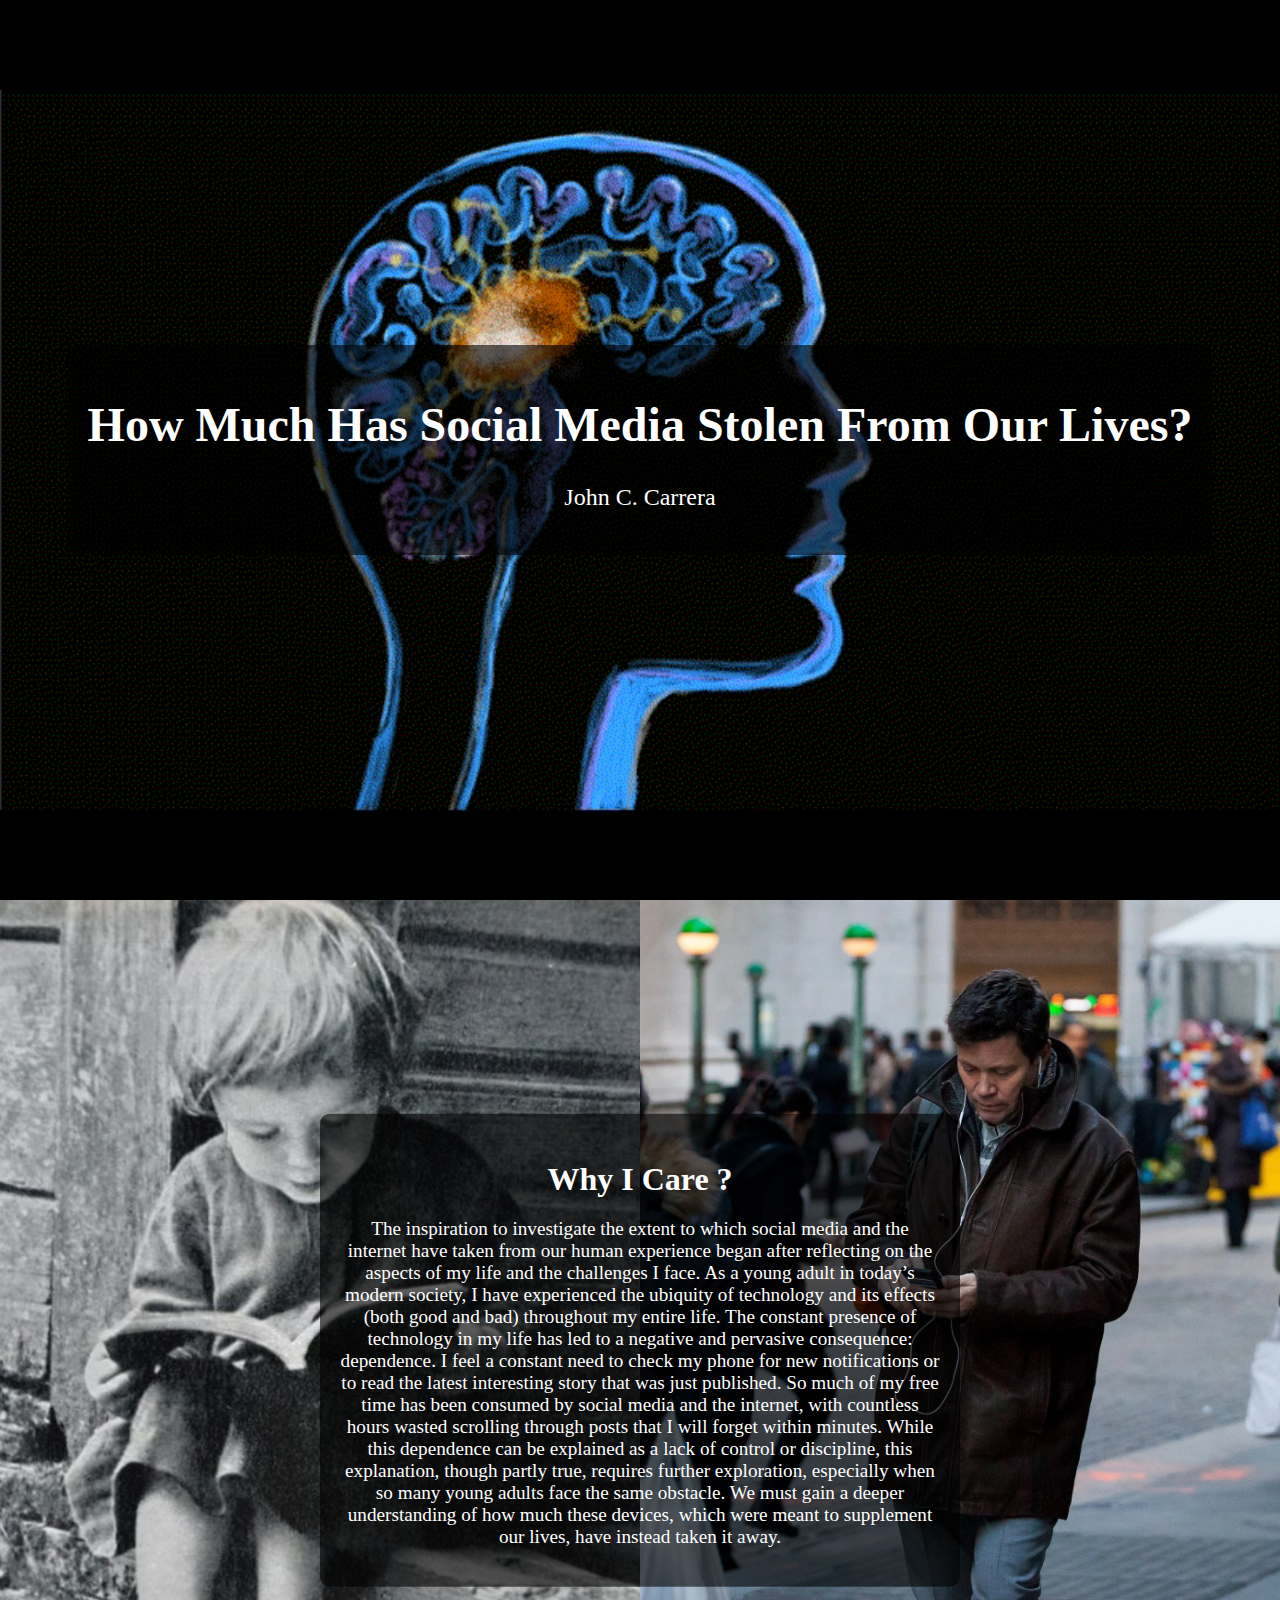
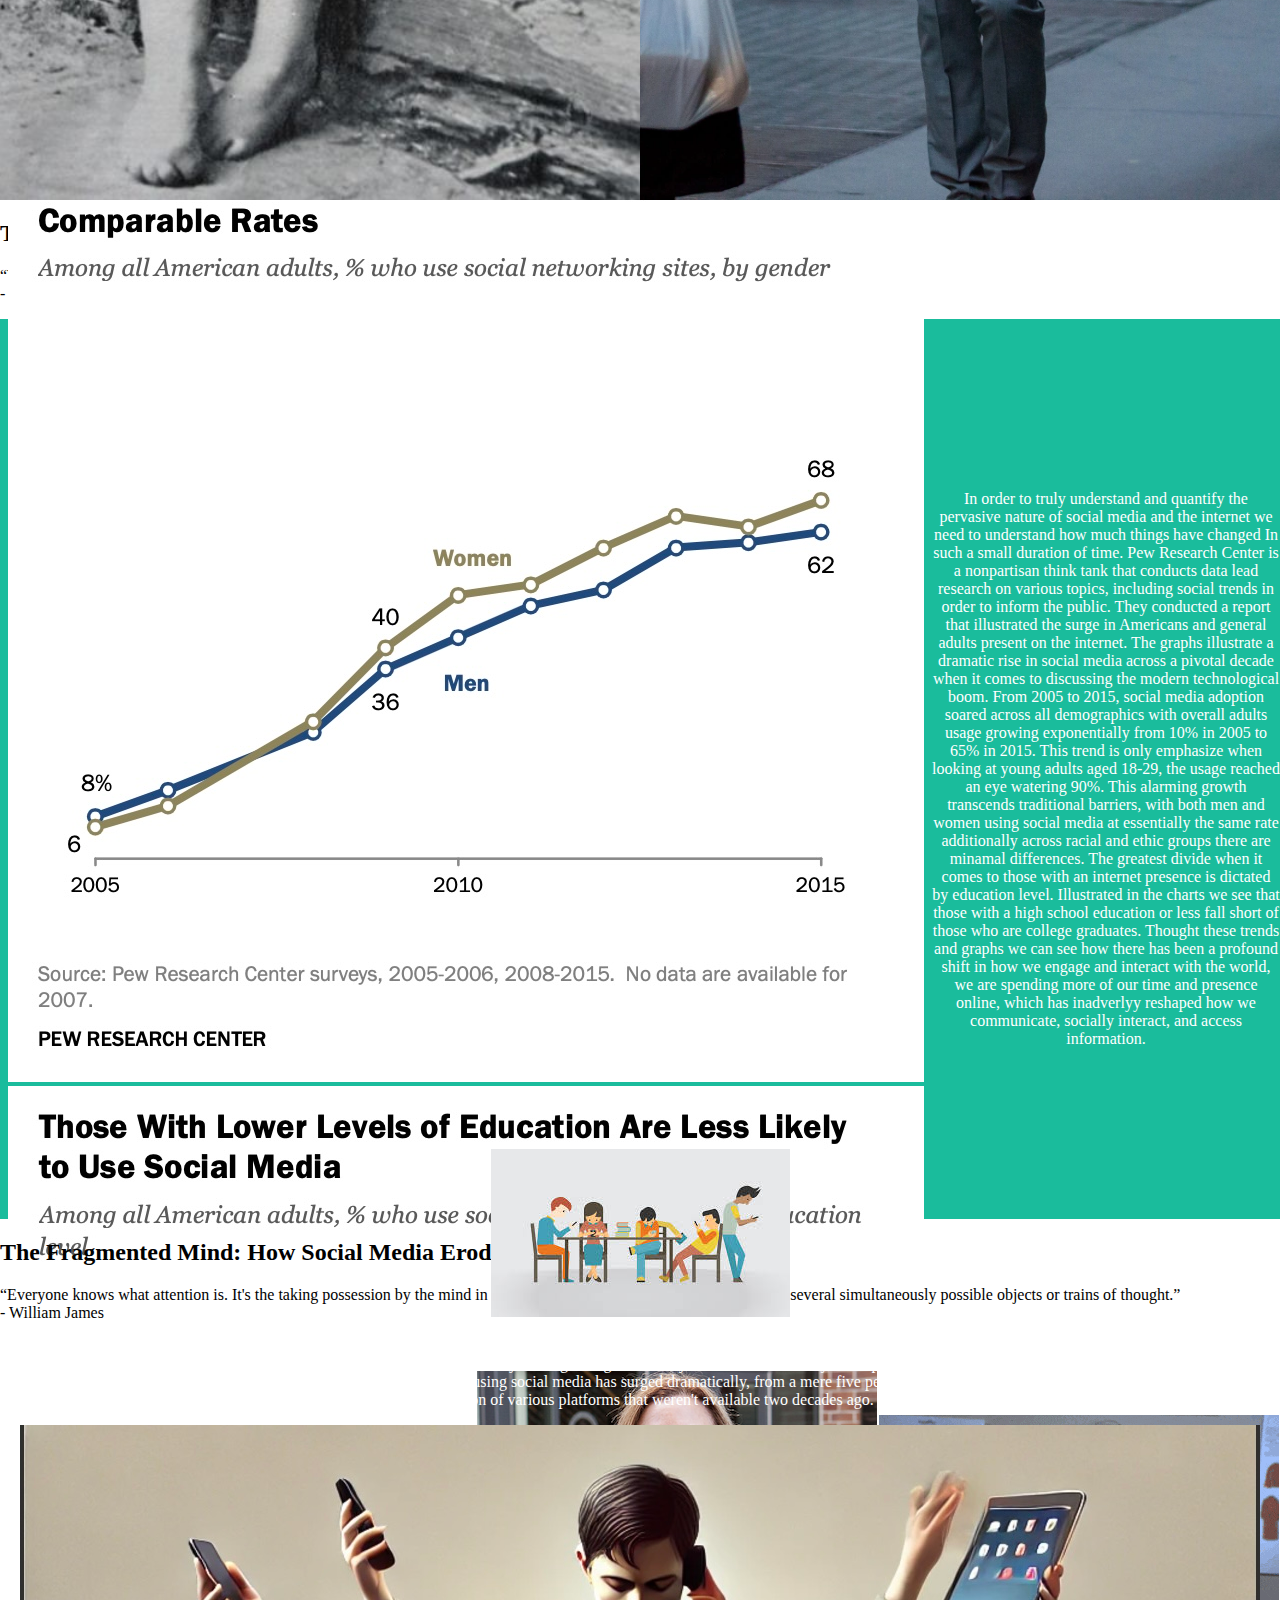
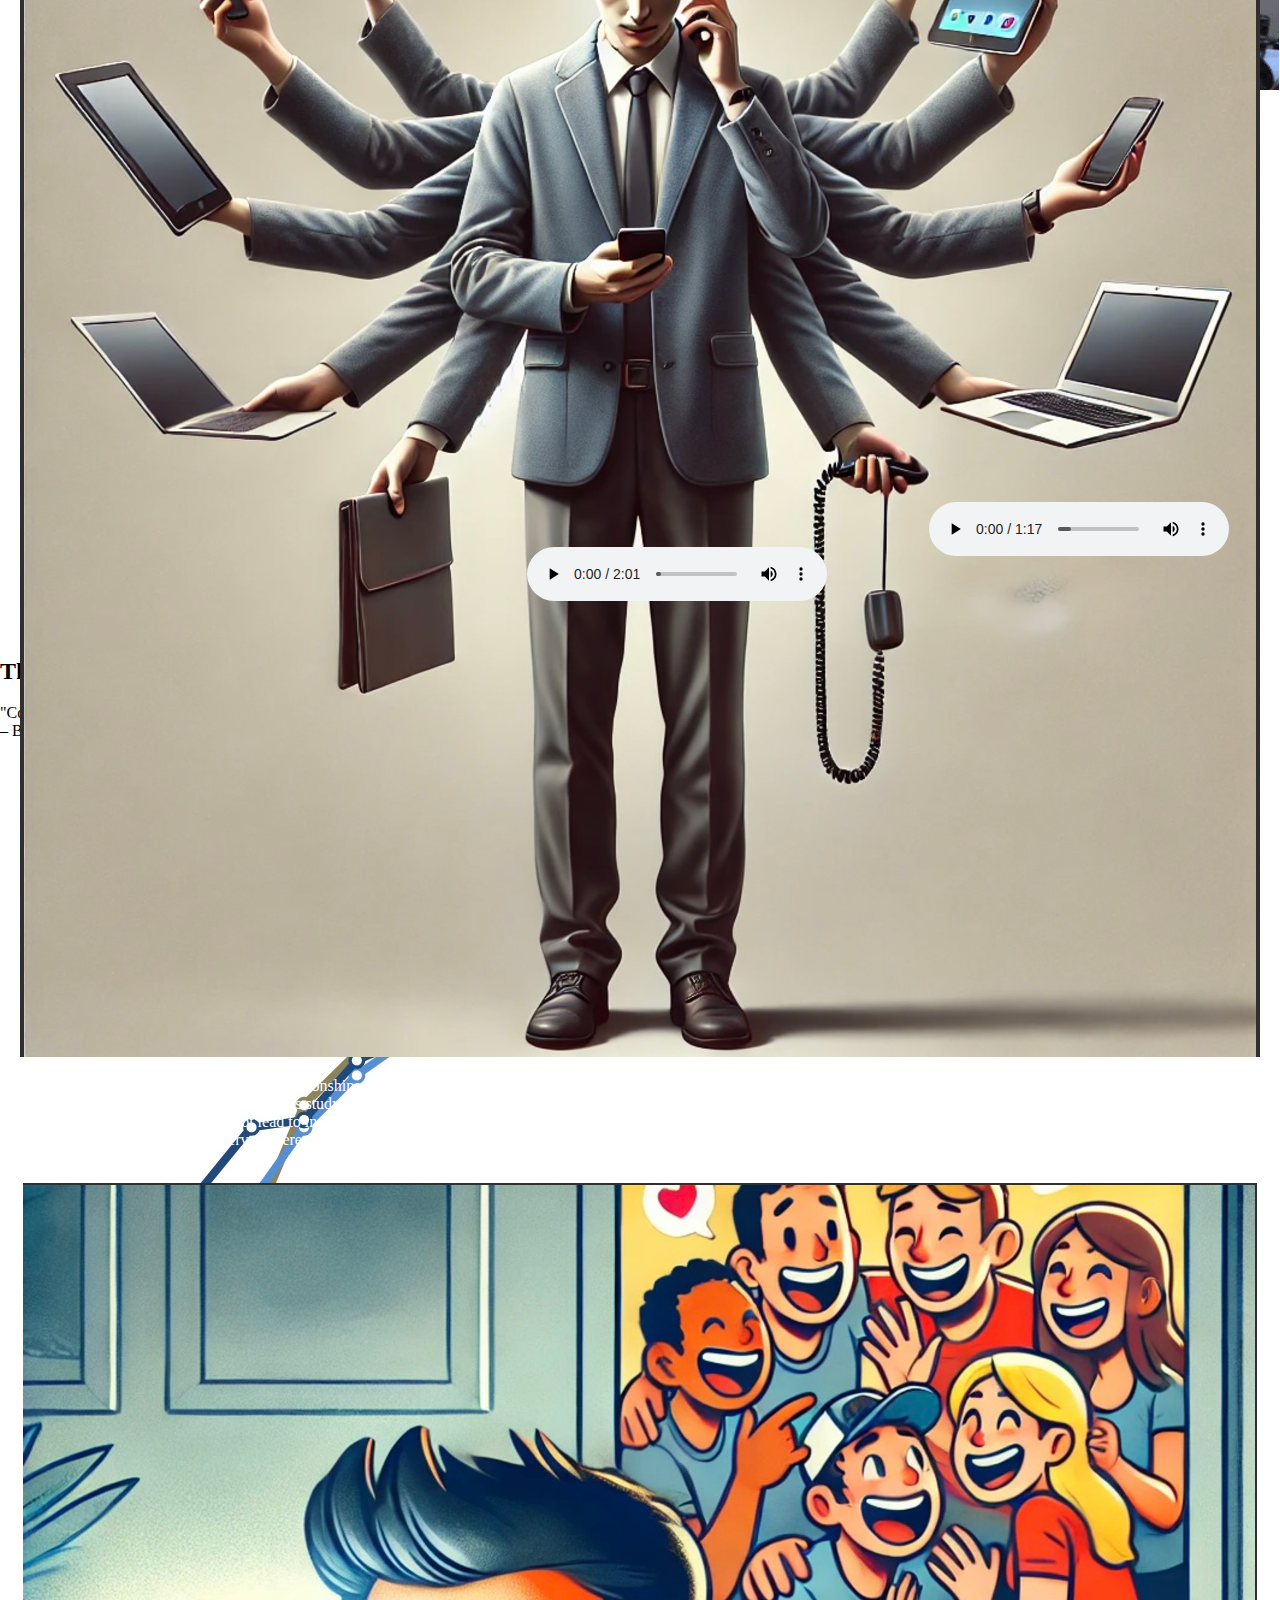
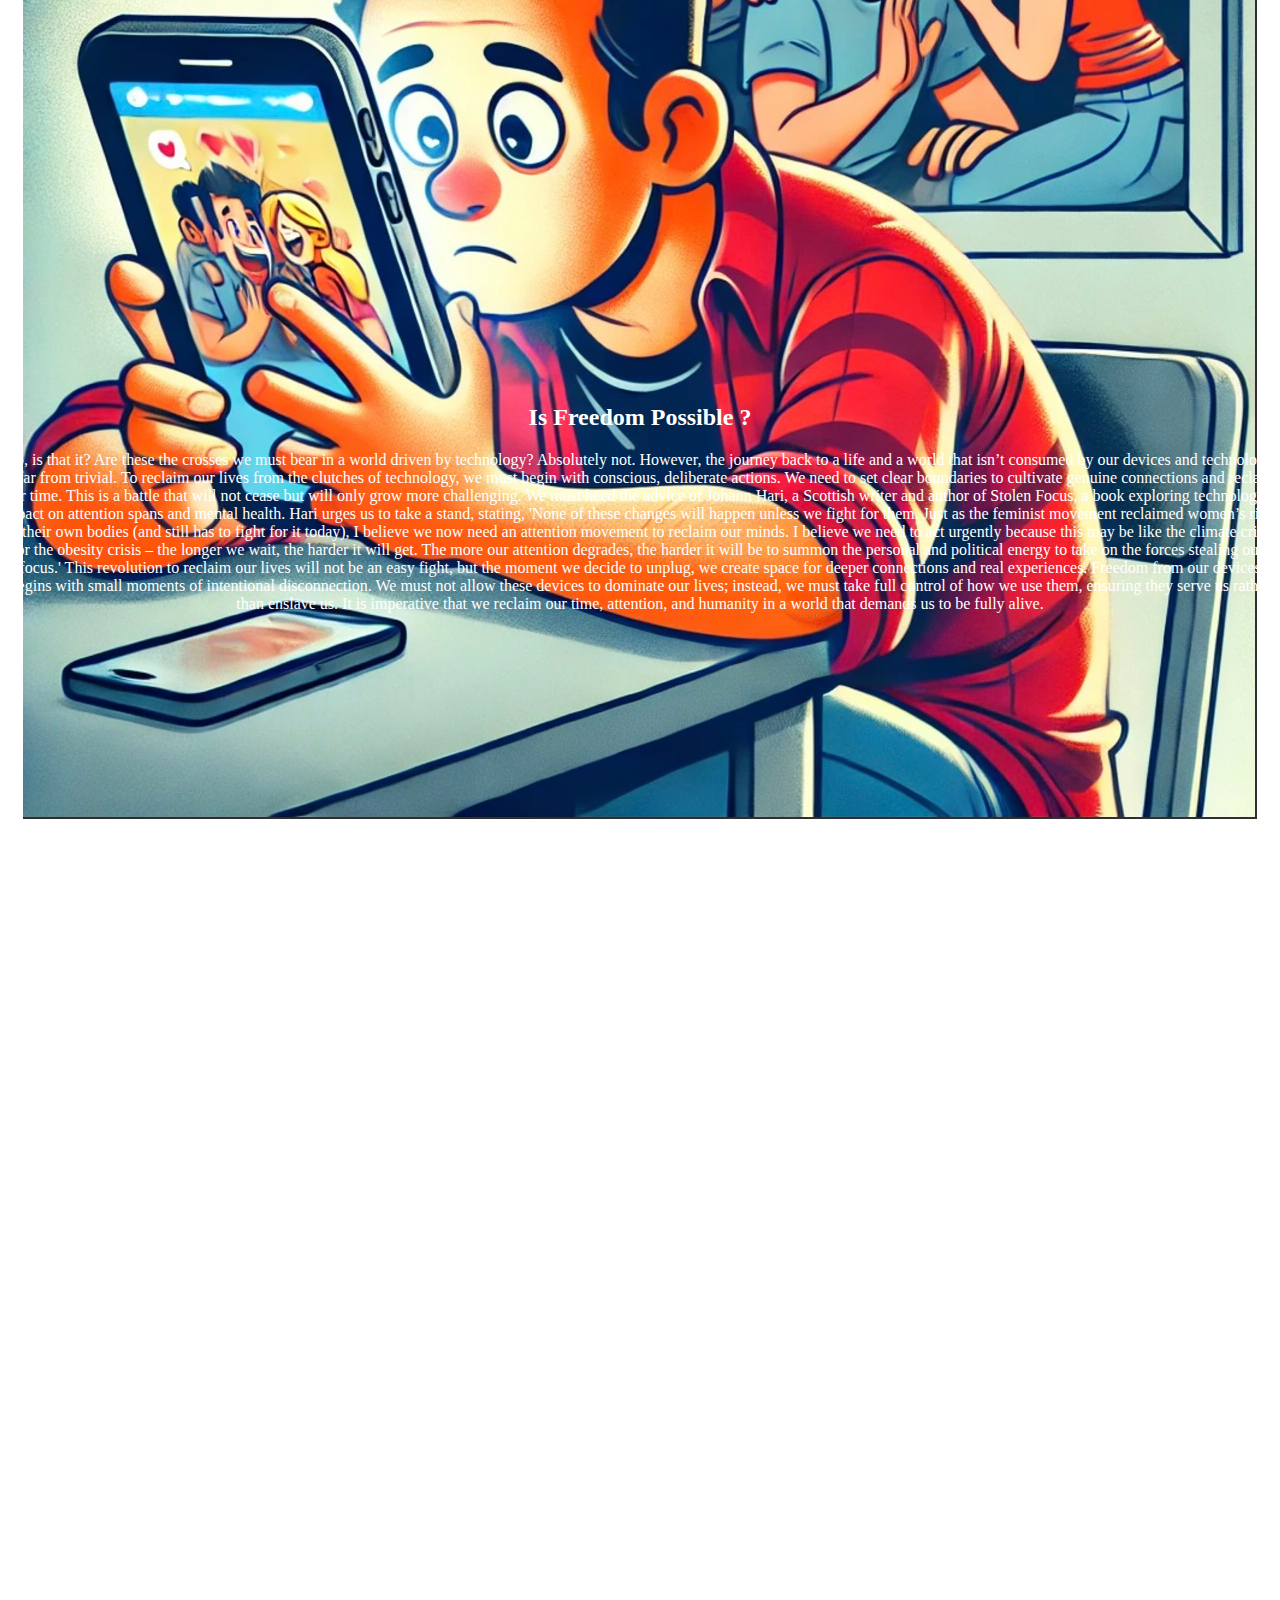
<file: index.html>
<!DOCTYPE html>
<html lang="en">

<head>
  <meta charset="UTF-8">
  <meta name="viewport" content="width=device-width, initial-scale=1.0">
  <title>How Much Has Social Media Stolen?</title>
  <link rel="stylesheet" href="styles.css">
  <script src="script.js" defer></script>
</head>

<body>
  <!-- Title Page -->
  <section id="title-page" class="page">
    <div class="title-content">
      <h1>How Much Has Social Media Stolen From Our Lives?</h1>
      <p>John C. Carrera</p>
    </div>
  </section>

  <!-- Section 1: Why I Care -->
  <section id="split-section" class="page">
    <div class="split top"></div>
    <div class="split bottom"></div>
    <div class="content">
      <h2 class = "fancy-header">Why I Care ?</h2>
      <p>
        The inspiration to investigate the extent to which social media and the internet have taken from our human
        experience began after reflecting on the aspects of my life and the challenges I face. As a young adult in
        today’s modern society, I have experienced the ubiquity of technology and its effects (both good and bad)
        throughout my entire life. The constant presence of technology in my life has led to a negative and pervasive
        consequence: dependence. I feel a constant need to check my phone for new notifications or to read the latest
        interesting story that was just published. So much of my free time has been consumed by social media and the
        internet, with countless hours wasted scrolling through posts that I will forget within minutes. While this
        dependence can be explained as a lack of control or discipline, this explanation, though partly true, requires
        further exploration, especially when so many young adults face the same obstacle. We must gain a deeper
        understanding of how much these devices, which were meant to supplement our lives, have instead taken it away.
      </p>
    </div>
  </section>

 <!--Header for section 2-->
 <section class="page-header">
  <div class="header-section4">
    <h2 class="fancy-header">The Fragmented Mind: How Social Media Erodes Attention and Well-Being
    </h2>
    <p> “We become what we behold. We shape our tools and then our tools shape us”<br>- Father John Culkin</p>
  </div>
</section>

  <!-- Section 2: Visual Data and Reflection -->
  <section class="page">
    <div class="content-section2">
      <!-- Row 1: Charts -->
      <div class="row">
        <img class="chart" src="./Images/b.jpg" alt="Chart 1">
        <img class="chart" src="./Images/x.jpg" alt="Chart 2">
        <img class="chart" src="./Images/y.jpg" alt="Chart 3">        
      </div>
      <!-- Row 2: Charts -->
      <div class="row">
        <img class="chart" src="./Images/z.jpg" alt="Chart 4">
        <img class="chart" src="./Images/a.jpg" alt="Chart 5">
      </div>
    </div>
    <!-- Description Paragraph -->
    <p class="description-users">
      
In order to truly understand and quantify the pervasive nature of social media and the internet we need to understand how much things have changed In such a small duration of time. Pew Research Center is a nonpartisan think tank that conducts data lead research on various topics, including social trends in order to inform the public. They conducted a report that illustrated the surge in Americans and general adults present on the internet. The graphs illustrate a dramatic rise in social media across a pivotal decade when it comes to discussing the modern technological boom. From 2005 to 2015, social media adoption soared across all demographics with overall adults usage growing exponentially from 10% in 2005 to 65% in 2015. This trend is only emphasize when looking at young adults aged 18-29, the usage reached an eye watering 90%. This alarming growth transcends traditional barriers, with both men and women using social media at essentially the same rate additionally across racial and ethic groups there are minamal differences. The greatest divide when it comes to those with an internet presence is dictated by education level. Illustrated in the charts we see that those with a high school education or less fall short of those who are college graduates. Thought these trends and graphs we can see how there has been a profound shift in how we engage and interact with the world, we are spending more of our time and presence online, which has inadverlyy reshaped how we communicate, socially interact, and access information.

  </section>

 <!--Header for section3-->
 <section class="page-header">
  <div class="header-section4">
      <h2 class="fancy-header">The Fragmented Mind: How Social Media Erodes Attention and Well-Being
      </h2>
      <p>“Everyone knows what attention is. It's the taking possession by the mind in clear and vivid form of one out of what seems several simultaneously possible objects or trains of thought.” <br>- William James</p>
    </div>
  </section>

  <!-- Section 3: Social Media's Impact on Interaction -->
  <section class="page">
    <!--Section 3 Intrro-->
    <div class="content-section3">
      <div class="left-column">
        <img class="gloria" src="./Images/scrolling.gif" alt="Stress Illustration">
      </div>
      <div class="right-column">
        <p class="gloria-intro">
          Social media encourages rapid, fragmented interactions, constantly feeding you entertainment through easily accessible content. This aspect of social media has significantly altered the way we consume information, contributing to a dramatic reduction in our attention span. Most people in modern society cannot remember a day without digital distractions, and those who can end up succumbing and returning to a world filled with constant interruptions. As a society, we have cultivated a reality in which we are tethered to our computers and phones, both loaded with distractions. These distractions are negatively affecting our ability to focus and concentrate on tasks for extended periods. The decline in our ability to concentrate for long durations has been well-documented and researched, and the results are truly concerning.        </p>

      </div>
    </div>
    <!-- First Gloria Section -->
    <div class="content-section3">
      <div class="left-column">
        <img class="gloria" src="./Images/gloria-mark.png" alt="Gloria Mark">
      </div>
      <div class="right-column">
        <p class="gloria-intro">
          Dr. Gloria Mark, a psychologist and the Chancellor's Professor of Informatics at the University of California, Irvine, studies how individuals engage with technology in their daily lives and its impact on attention, multitasking, mood, and stress. Her perspective is crucial when discussing the decrease in our attention capacity.
        </p>
        <p class="study">
          Dr. Mark has been researching our ability to focus since 2004 and has found that our attention span has decreased by nearly 70%. She conducted a study where she would "shadow people with stopwatches for every single activity they did" and "record the start time and the stop time." Her findings were surprising but not unexpected in a society driven by the internet: "...we found the average attention span on any screen to be two and a half minutes on average. Over the years, it became shorter. Around 2012, we found it to be 75 seconds." This evident decline in our ability to focus has real-world and tangible consequences, affecting not just our productivity but also our overall health.
        </p>
        <audio class="gloria-audio" controls>
          <source src="./audio-clips/GloriaMark.mp3" type="audio/mpeg">
        </audio>
      </div>
    </div>
  
    <!-- Second Section (Stress Image, Same Layout as Gloria) -->
    <div class="content-section3">
      <div class="left-column">
        <img class="gloria" src="./Images/stressed.gif" alt="Stress Illustration">
      </div>
      <div class="right-column">
        <p class="gloria-intro">
          Dr. Mark’s research goes beyond her stopwatch experiment; she has also analyzed and found that the act of multitasking and frequently switching tasks results in an increase in blood pressure and stress. "We find in our research a correlation between the frequency of attention switching and stress... We know from decades of research in the laboratory that when people multitask, they experience stress, and blood pressure rises." These problems are not fictitious or some fabrication from an older generation that wants the newer generations to be more unplugged and in the moment. These problems have real-world implications for those affected by the constant distractions our smart devices cause.
        </p>
        <p class="study">
          We must start and continue to be aware of how we use these devices to ensure we are always in control. In a world dominated by digital distractions, which has caused an alarming decrease in our attention span, as illustrated by Dr. Mark’s research, we should use this as a wake-up call to reflect and revise how we engage with technology. The way we consume it has reshaped not only our productivity but also our mental and physical well-being.
        </p>
        <audio class="gloria-audio" controls>
          <source src="./audio-clips/GloriaMark-2.mp3" type="audio/mpeg">
        </audio>
      </div>
    </div>
  </section>

   <!--Header for section 4-->
  <section class="page-header">
    <div class="header-section4">
      <h2 class="fancy-header">The Unsettling Duality of Social Media: Connection or Isolation?
      </h2>
      <p>"Connection is why we’re here; it is what gives purpose and meaning to our lives." <br>– Brené Brown</p>
    </div>
  </section>

  <!--Section 4-->
  <section class="page" id="section4">
    <div class="container">
      <!-- Image and Paragraph 1 -->
      <div class="image-text">
        <img src="./Images/screenagers.jpeg" alt="placeholder">
        <p>The dual nature of social media necessitates constant vigilance due to its mix of advantages and challenges. While these platforms enhance communication and provide valuable information, there's a significant risk of becoming overly dependent on digital interactions, potentially leading to negative lifestyle habits. Additionally, the rapid integration of social media into daily life is both impressive and concerning. Since the early 2000s, the percentage of U.S. adults using social media has surged dramatically, from a mere five percent to approximately seventy percent, largely due to the proliferation of various platforms that weren't available two decades ago.</p>
      </div>
      
      <!-- Image and Paragraph 2 -->
      <div class="image-text">
        <img src="./Images/manydevices.jpg" alt="placeholder">
        <p>Jeffrey Hall, Ph.D. and director of the Relationships and Technology Lab at the University of Kansas, highlights a significant social concern: social media may be diminishing our social skills, affecting both young people and adults. In his study, Hall had participants log their daily activities, comparing periods of social media use with periods of abstention. Surprisingly, he discovered that abstaining from social media did not lead to increased face-to-face interactions with close social ties. This suggests that the various communication methods available—such as texting, emailing, calling, and meeting in person—serve different roles, and eliminating one doesn't necessarily enhance the others. This underscores the importance of maintaining genuine relationships and mindful use of social media to capitalize on its benefits without letting it erode the quality of our personal interactions.

        </p>
      </div>
      
      <!-- Image and Paragraph 3 -->
      <div class="image-text">
        <img src="./Images/alone.jpg" alt="placeholder">
        <p>Social media has undeniably reshaped how we communicate and connect with others, this is why it is imperative that we balance this new from of communication by always being intentional. The exponential growth of social media platforms has redefined how with socially interact but we should not replace this new form of connection to replace meaningful face to face connections. We have been forced to navigate a world changed by the digital age which is why it is critical that we recognize the importance of maintaining genuine relationsiips and reduce or attachments on virtual communication. These tools should be meet with mindfulness in order for use to capitilize on the benefits of social media without allowing it to erode the quality and quantity of our personal interactions and social acumen. 

          </p>
      </div>
  
      <div class="youtube-video">
        <iframe width="560" height="315" src="https://www.youtube.com/embed/R0cgYtRW1-o?si=Oj9CV97GioZ5Fpw5" title="YouTube video player" frameborder="0" allow="accelerometer; autoplay; clipboard-write; encrypted-media; gyroscope; picture-in-picture; web-share" referrerpolicy="strict-origin-when-cross-origin" allowfullscreen></iframe>
      </div>
    </div>

    </div>
  </section>

<!--Section 5-->

  <section class="page">
    <div class="content-section5">
      <h2 class="fancy-header" >Is Freedom Possible ?</h2>
      <p>
        So, is that it? Are these the crosses we must bear in a world driven by technology? Absolutely not. However, the journey back to a life and a world that isn’t consumed by our devices and technology is far from trivial. To reclaim our lives from the clutches of technology, we must begin with conscious, deliberate actions. We need to set clear boundaries to cultivate genuine connections and reclaim our time. This is a battle that will not cease but will only grow more challenging.

We must heed the advice of Johann Hari, a Scottish writer and author of Stolen Focus, a book exploring technology’s impact on attention spans and mental health. Hari urges us to take a stand, stating, 'None of these changes will happen unless we fight for them. Just as the feminist movement reclaimed women’s right to their own bodies (and still has to fight for it today), I believe we now need an attention movement to reclaim our minds. I believe we need to act urgently because this may be like the climate crisis or the obesity crisis – the longer we wait, the harder it will get. The more our attention degrades, the harder it will be to summon the personal and political energy to take on the forces stealing our focus.'

This revolution to reclaim our lives will not be an easy fight, but the moment we decide to unplug, we create space for deeper connections and real experiences. Freedom from our devices begins with small moments of intentional disconnection. We must not allow these devices to dominate our lives; instead, we must take full control of how we use them, ensuring they serve us rather than enslave us. It is imperative that we reclaim our time, attention, and humanity in a world that demands us to be fully alive.
      </p>
    </div>
  </section>

    <!-- Section 6: Citations -->
    <section class="page" id="citations">
      <div class="content-section-citations">
        <h2 class="fancy-header">Citations</h2>
        <ul>
          <li>Allen, Summer. “Social Media’s Growing Impact on Our Lives.” American Psychological Association, American Psychological Association, 20 Sept. 2019, <i>www.apa.org/members/content/social-media-research%5C.</i></li>
          <li>Brown, Brené. “Quotable Quote.” Goodreads, Goodreads, <i>www.goodreads.com/quotes/735490-connection-is-why-we-re-here-it-is-what-gives-purpose.</i>Accessed 12 Dec. 2024.</li>
          <li>Coats, Ashley. “Booklover: Photo.” Pinterest, 8 Oct. 2021, <i>www.pinterest.com/pin/miestainet-atnaujinimo-darbai--1407443624865838/.</i> Accessed 12 Dec. 2024.</li>
          <li>constancejb. “The Best Scenes from “AOT: The Final Season Pt. 3,” Ranked.” BuzzFeed Community, BuzzFeed, 10 Mar. 2023, <i>www.buzzfeed.com/constancejb/10-unforgettable-moments-from-attack-on-titan.</i> Accessed 12 Dec. 2024.</li>
          <li>“Dribbble - Brain-Neuron-Activity-Dwg-Bs-Hd-Anim.gif by Retro Vectors Limited.” Dribbble.com, <i>dribbble.com/shots/6496122-Human-Brain-Neuron-Activity-Watercolor-2D-Animation/attachments/6496122-Human-Brain-Neuron-Activity-Watercolor-2D-Animation?mode=media.</i></li>
          <li>“- Find & Share on GIPHY.” Giphy.com, 2023, <i>giphy.com/gifs/phone-infinite-scroll-FASybzL1ElrxpT2rTq.</i></li>
          <li>Hari, Johann. “Your Attention Didn’t Collapse. It Was Stolen.” The Guardian, Guardian News and Media, 2 Jan. 2022, <i>www.theguardian.com/science/2022/jan/02/attention-span-focus-screens-apps-smartphones-social-media#:~:text=When%20you%20arrive%20at%20the,felt%20more%20and%20more%20tense.</i></li>
          <li>“Head and Neck Injuries Linked to Cellphone Use Rising “Steeply.”” NBC News, <i>www.nbcnews.com/health/health-news/cellphone-related-head-neck-injuries-rise-study-says-n1096391.</i></li> 
          <li>Mills, Kim. “Social Media’s Growing Impact on Our Lives.” American Psychological Association, American Psychological Association, Feb. 2023, <i>www.apa.org/members/content/social-media-research.</i></li> 
          <li>Perrin, Andrew. “Social Media Usage: 2005-2015.” Social Media Usage: 2005-2015 , Pew Research Center, 8 Oct. 2015, <i>www.secretintelligenceservice.org/wp-content/uploads/2016/02/PI_2015-10-08_Social-Networking-Usage-2005-2015_FINAL.pdf.</i></li> 
          <li>“Social Media and Social Isolation | UPMC HealthBeat.” Edited by UPMC, YouTube, YouTube, <i>www.youtube.com/watch?v=R0cgYtRW1-o&ab_channel=UPMC. Accessed 12 Dec. 2024.</i></li> 

        
        </ul>
      </div>
    </section>


  



  
  
  
  


</body>
</html>
</file>
<file: styles.css>
/* Global Styles */
body, html {
    margin: 0;
    padding: 0;
    font-family: 'Times New Roman', sans-serif;
    scroll-behavior: smooth;
  
}
  .page:not(#split-section)  {
    height: 100vh;
    display: flex;
    align-items: center;
    justify-content: center;
    text-align: center;
    color: #ffffff;
    font-family: 'Times New Roman', sans-serif;
    
  }





  /* Title Page */
  #title-page {
    background: url('Images/brain.gif') no-repeat center center/cover;
    position: relative;
  }
  
  .title-content {
    background: rgba(0, 0, 0, 0.6);
    padding: 20px;
    border-radius: 10px;
  }
  
  .title-content h1 {
    font-size: 3em; 
    animation: fadeIn 3s ease-in-out;
    transition: opacity 0.3s ease; /* Smooth transition for fading */
  }

  .title-content:hover, .content:hover{
    opacity: 0;
    
  }
  
  .title-content p {
    margin-top: 10px;
    font-size: 1.5em;
    animation: fadeIn 2s ease-in-out 1s;
  }

  /* Section 1 */

#split-section {
  position: relative;
  height: 100vh;
  display: flex;
  flex-direction: row;
}

/* Top Half Background */
.split.top {
  flex: 1; /* Takes up half the section height */
  background: url('Images/ReadingChild.jpg') no-repeat center center;
  background-size: cover;
}

/* Bottom Half Background */
.split.bottom {
  flex: 1; /* Takes up the other half of the section */
  background: url('Images/WalkingonPhone.webp') no-repeat center center;
  background-size: cover;
}

/* Content Overlay */
#split-section .content {
  position: absolute;
  top: 50%;
  left: 50%;
  transform: translate(-50%, -50%);
  text-align: center;
  color: #ffffff;
  background: rgba(0, 0, 0, 0.6); /* Optional: semi-transparent background */
  padding: 20px;
  border-radius: 10px;
}

#split-section .content h2 {
  font-size: 2em;
  margin-bottom: 20px;
}

#split-section .content p {
  font-size: 1.2em;
}

  


     /* Section 2 */
    
.line{
  height: 35px;
  width: 750px;
  line-height: 22px;
  font-size: 15px;
  color: black;
  padding: 0 0 0 10px;
  position: relative;
  background-color:white;
  border-radius: 50px;
  z-index: -2;
  font-weight: 900;
  box-shadow: 0 2px 20px rgba(99, 59, 59, 0.5);
}

.line::after {
  content: "";
  background: linear-gradient(45deg,#bab6f9, #cadcfc);
  height: 35px;
  transition: .7s;
  display: block;
  width: 100%;
  animation: animate 4s;
  position: absolute;
  top: 0;
  left: 0;
  z-index: -1;
      
}

.line-1::after{
  max-width: 7%;

}

.line-2::after{
  max-width: 70%;

}


  /* Content Sections */
  .page:nth-child(2) {
    background: #2c3e50;
  }
  
  .page:nth-child(3) {
    background: #34495e;
  }
  
  .page:nth-child(4) {
    background: #1abc9c;
  }







  
  /* Animations */
  @keyframes fadeIn {
    from {
      opacity: 0;
    }
    to {
      opacity: 1;
    }
  }
  
@keyframes animate{
  0% {
    width: 0%;
  }
  100%{
    width: 100%;
  }
    }
</file>
